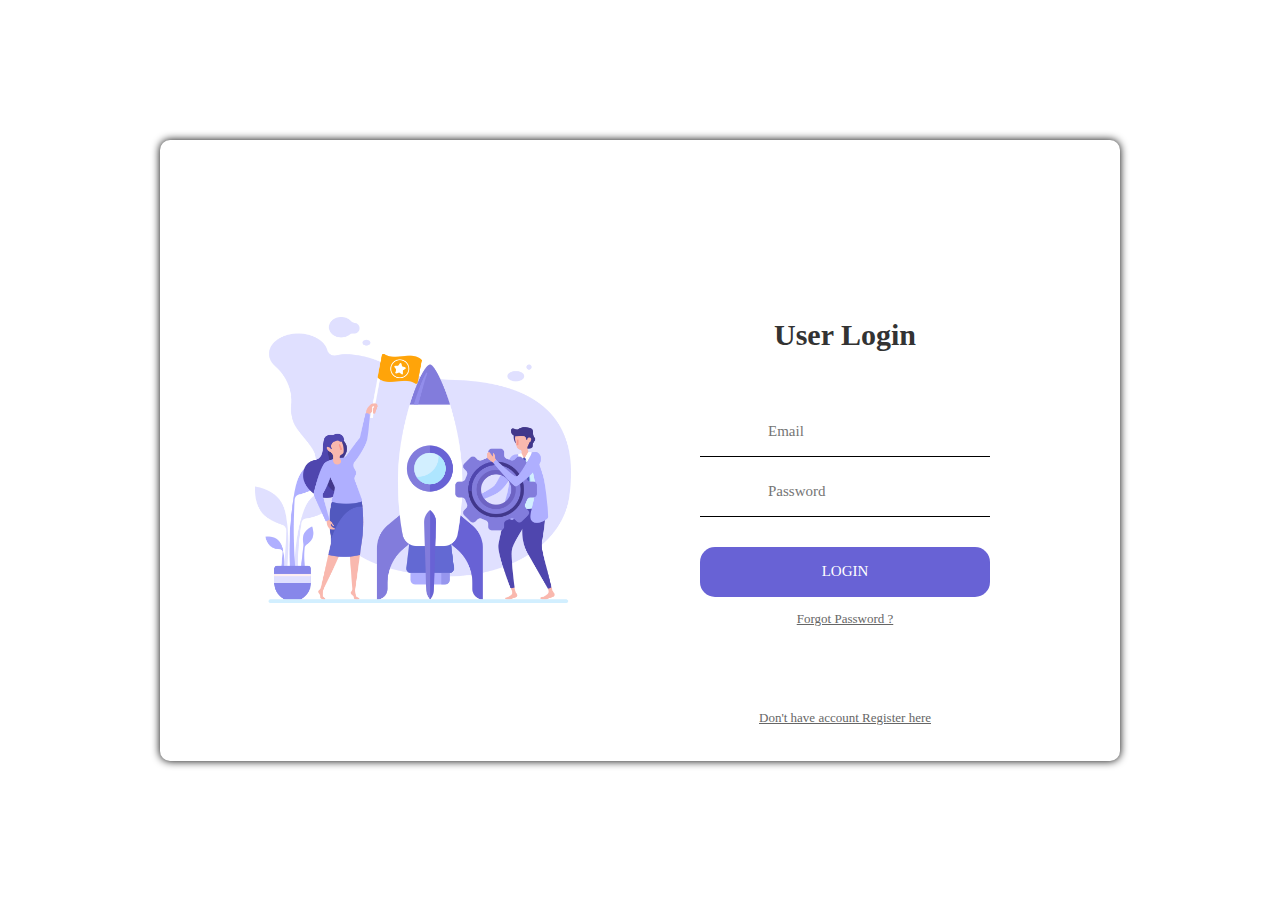
<file: index.html>
<!DOCTYPE html>
<html lang="en">
<head>
    <meta charset="UTF-8">
    <meta http-equiv="X-UA-Compatible" content="IE=edge">
    <meta name="viewport" content="width=device-width, initial-scale=1.0">
    <script src="./assets/Jquery/jquery-3.6.2.min.js"></script>
	<script src="./assets/Jquery/jquery.cookie.min.js"></script>
    <title>Index</title>
</head>
<body>
    <script>
        var userid = $.cookie('userid');
        var auth = $.cookie('userAuthToken');
        if (userid === undefined || userid === "null" || auth === undefined || auth === "null"){
            debugger;
            window.location.href = '../views/login.html?redirect=yes';
        } else{
            window.location.href = './views/bookmark/dashboard.html';
        }
    </script>
</body>
</html>
</file>
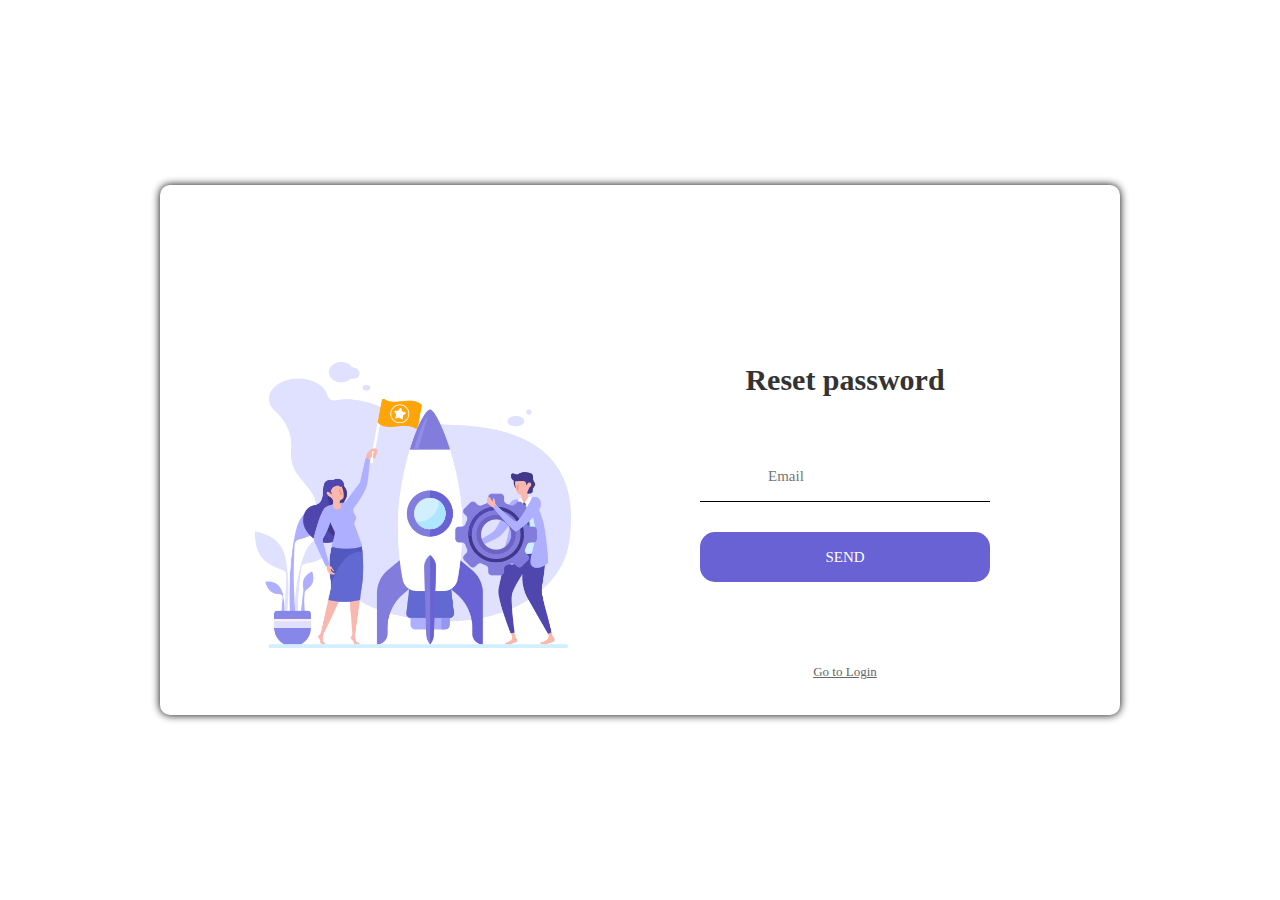
<file: views/forgetpage.html>
<!DOCTYPE html>
<html lang="en">

<head>
	<meta charset="UTF-8">
	<meta http-equiv="X-UA-Compatible" content="IE=edge">
	<meta name="viewport" content="width=device-width, initial-scale=1.0">
	<link rel="stylesheet" href="../assets/css/style.css">
    <script type="module" src="../assets/js/userHandler/forgetHandler.js"></script>
	<script src="../assets/Jquery/jquery-3.6.2.min.js"></script>
	<script src="../assets/Jquery/notify.js"></script>
    <link rel="stylesheet" href="https://cdnjs.cloudflare.com/ajax/libs/font-awesome/6.2.0/css/all.min.css"
		integrity="sha512-xh6O/CkQoPOWDdYTDqeRdPCVd1SpvCA9XXcUnZS2FmJNp1coAFzvtCN9BmamE+4aHK8yyUHUSCcJHgXloTyT2A=="
		crossorigin="anonymous" referrerpolicy="no-referrer" />
	<title>Forget Password</title>
</head>

<body>
	<div class="limiter">
		<div class="container-register">
			<div class="wrap-register">
				<div class="register-pic js-tilt">
					<img src="../assets/img/rocket.png" alt="IMG">
				</div>

				<div class="register-form validate-form">
					<span class="register-form-title">
						Reset password
					</span>
					
					<div class="wrap-input validate-input" data-validate="Valid email is required: ex@abc.xyz">
						<input class="input" type="email" name="email" placeholder="Email" id="email">
						<span class="focus-input"></span>
						<span class="symbol-input">
							<i class="fa fa-envelope" aria-hidden="true"></i>
						</span>
					</div>

					<div class="container-register-form-btn">
						<button class="register-form-btn" id="register">
							<div class="registerText">
								send
							</div> 
							<div class="loader"></div>
						</button>
					</div>
					<div class="text-center p-t-136">
						<a class="txt2" href="./login.html">
							Go to Login
							<i class="fa fa-long-arrow-right m-l-5" aria-hidden="true"></i>
						</a>
					</div>
				</div>
			</div>
		</div>
	</div>
</body>
</html>
</file>
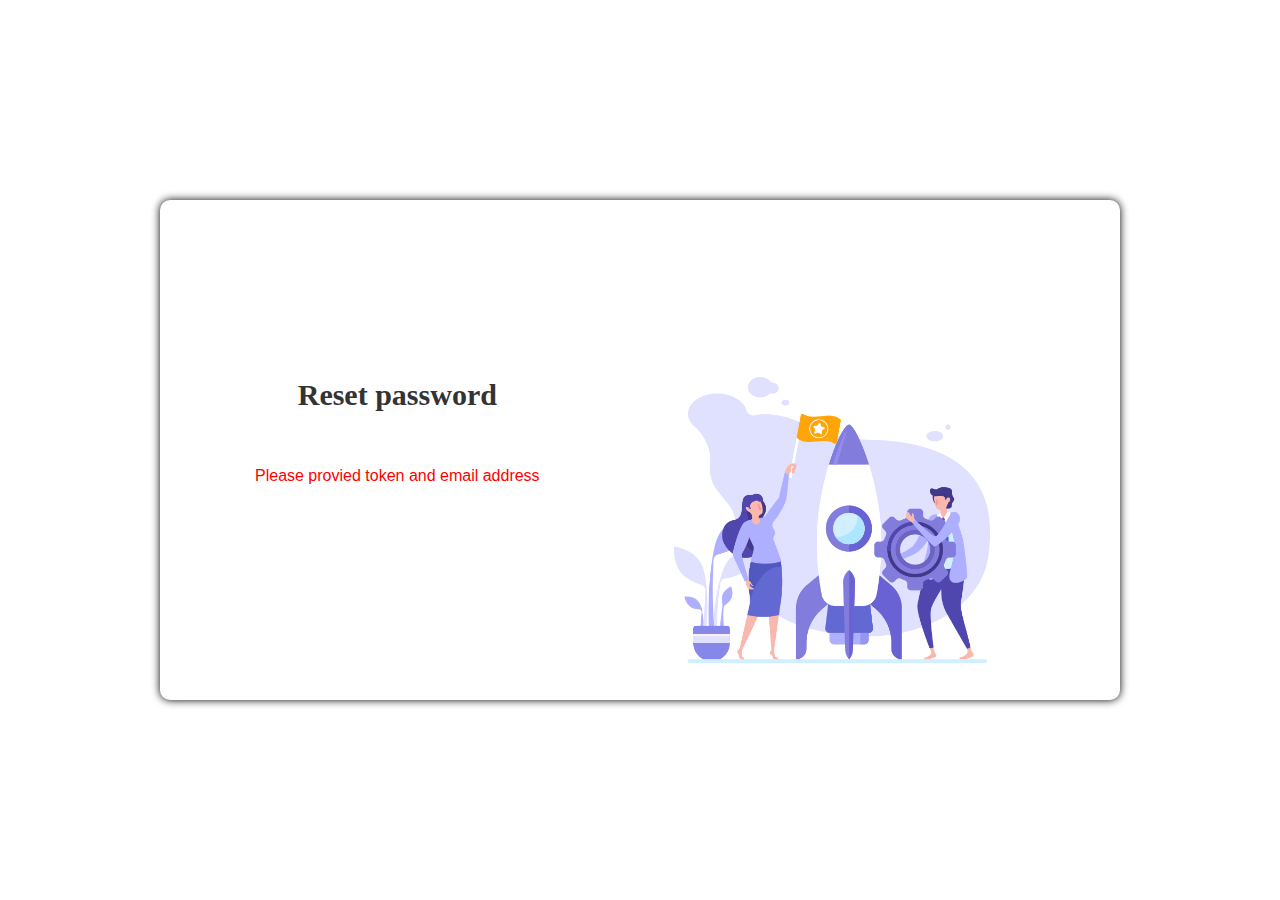
<file: views/forgetpassword.html>
<!DOCTYPE html>
<html lang="en">
    <head>
        <meta charset="UTF-8">
        <meta http-equiv="X-UA-Compatible" content="IE=edge">
        <meta name="viewport" content="width=device-width, initial-scale=1.0">
	<link rel="stylesheet" href="../assets/css/style.css">
	<script src="../assets/Jquery/jquery-3.6.2.min.js"></script>
    <script src="../assets/Jquery/notify.js"></script>
    <script type="module" src="../assets/js/userHandler/forgetPasswordHandler.js"></script>
	<link rel="stylesheet" href="https://cdnjs.cloudflare.com/ajax/libs/font-awesome/6.2.0/css/all.min.css"
		integrity="sha512-xh6O/CkQoPOWDdYTDqeRdPCVd1SpvCA9XXcUnZS2FmJNp1coAFzvtCN9BmamE+4aHK8yyUHUSCcJHgXloTyT2A=="
		crossorigin="anonymous" referrerpolicy="no-referrer" />
	<title>Forget Password</title>
</head>

<body>
    <div id="limiter" class="limiter"></div>
</body>

</html>
</file>
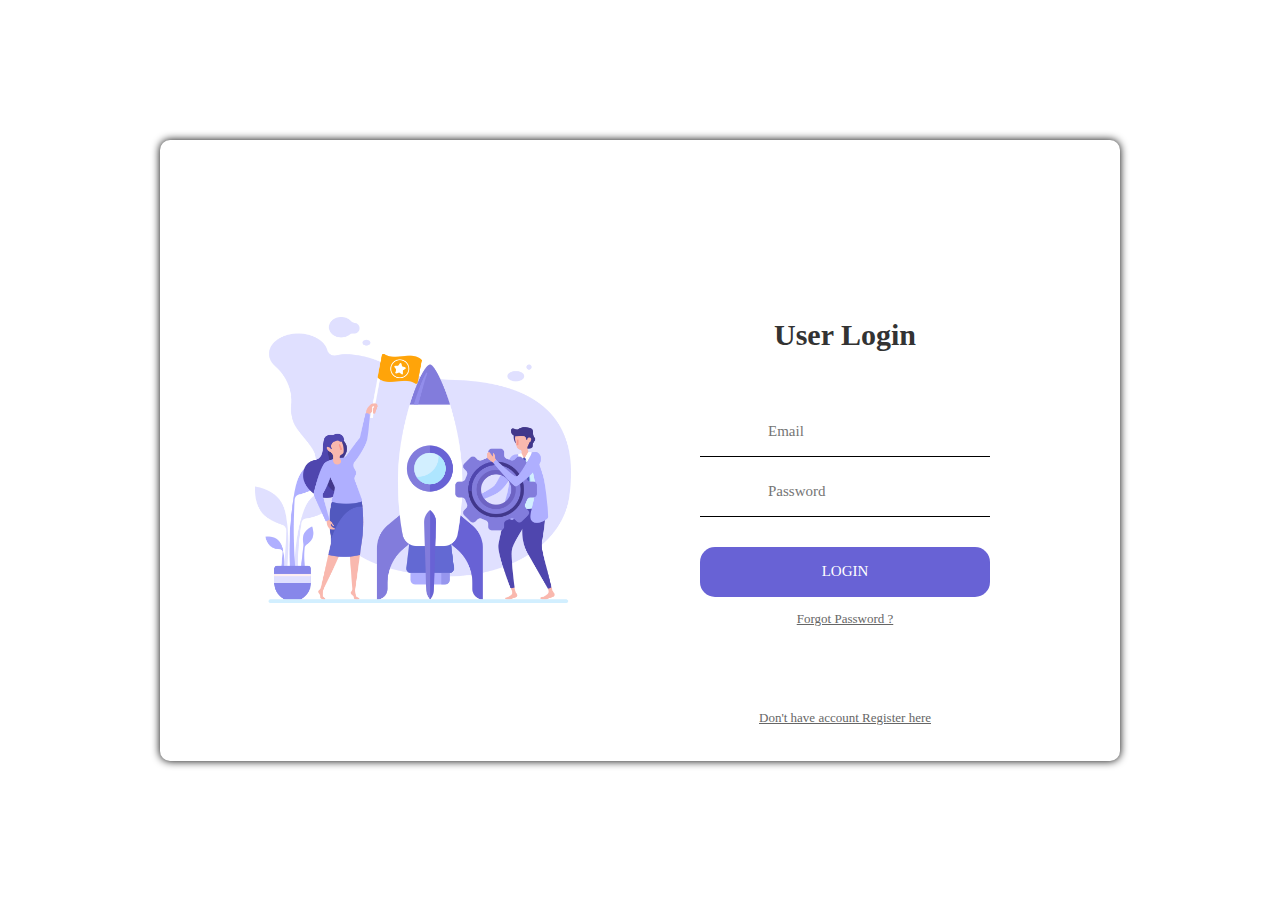
<file: views/login.html>
<!DOCTYPE html>
<html lang="en">
<head>
    <meta charset="UTF-8">
    <meta http-equiv="X-UA-Compatible" content="IE=edge">
    <meta name="viewport" content="width=device-width, initial-scale=1.0">
    <link rel="stylesheet" href="../assets/css/style.css">
    <script src="../assets/Jquery/jquery-3.6.2.min.js"></script>
	<script src="../assets/Jquery/jquery.cookie.min.js"></script>
	<script src="../assets/Jquery/notify.js"></script>
	<link rel="stylesheet" href="https://cdnjs.cloudflare.com/ajax/libs/font-awesome/6.2.0/css/all.min.css" integrity="sha512-xh6O/CkQoPOWDdYTDqeRdPCVd1SpvCA9XXcUnZS2FmJNp1coAFzvtCN9BmamE+4aHK8yyUHUSCcJHgXloTyT2A==" crossorigin="anonymous" referrerpolicy="no-referrer" />
    <script type="module" src="../assets/js/userHandler/loginHandler.js"></script>
    <title>User Login</title>
</head>
<body>
    <div class="limiter">
		<div class="container-register">
			<div class="wrap-register">
				<div class="register-pic js-tilt">
					<img src="../assets/img/rocket.png" alt="IMG">
				</div>
				
				<div class="register-form validate-form">
					<span class="register-form-title">
						User Login
					</span>
					<div id="loginform">
						<div class="wrap-input validate-input" data-validate="Valid email is required: example@abc.xyz">
							<input class="input" type="email" name="email" placeholder="Email" id="email">
							<span class="focus-input"></span>
							<span class="symbol-input">
								<i class="fa fa-envelope" aria-hidden="true"></i>
							</span>
						</div>
						
						<div class="wrap-input validate-input" data-validate="Password is required">
							<input class="input" type="password" name="password" placeholder="Password" id="password" >
							<span class="focus-input"></span>
							<span class="symbol-input">
								<i class="fa fa-key" aria-hidden="true"></i>
							</span>
						</div>
						
						<div class="container-register-form-btn">
							<button type="submit" class="register-form-btn" id="loginbtn">
								<div class="registerText">
									Login
								</div> 
								<div class="loader"></div>
							</button>
						</div>
						
						<div class="text-center p-t-12">
							<a class="txt2" href="./forgetpage.html">
								Forgot Password ?
							</a>
						</div>
						
						<div class="text-center p-t-136">
							<a class="txt2" href="./register.html">
								Don't have account Register here
								<i class="fa fa-long-arrow-right m-l-5" aria-hidden="true"></i>
							</a>
						</div>
					</div>
				</div>
			</div>
		</div>
	</div>
</body>
</html>
</file>
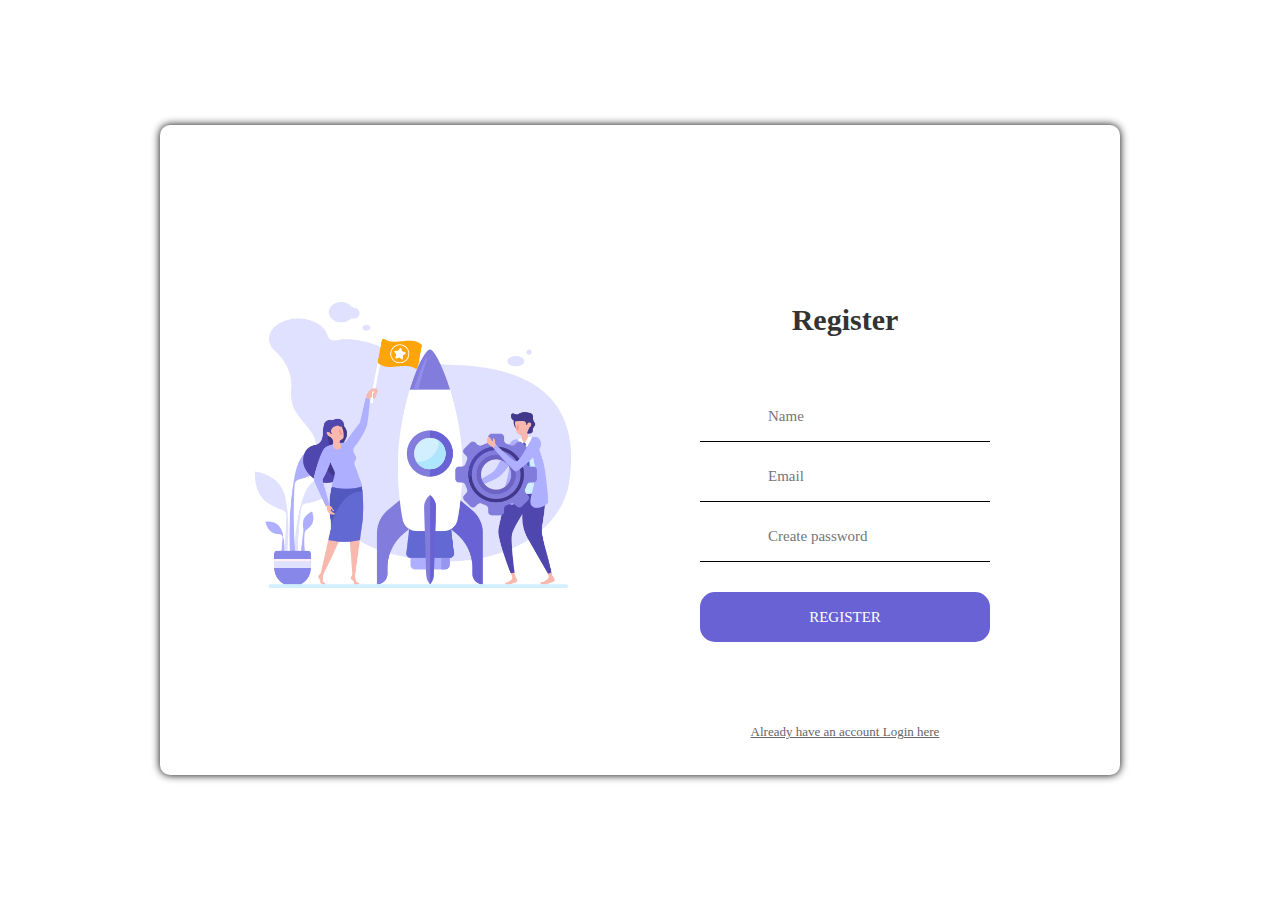
<file: views/register.html>
<!DOCTYPE html>
<html lang="en">

<head>
	<meta charset="UTF-8">
	<meta http-equiv="X-UA-Compatible" content="IE=edge">
	<meta name="viewport" content="width=device-width, initial-scale=1.0">
	<link rel="stylesheet" href="../assets/css/style.css">
	<script src="../assets/Jquery/jquery-3.6.2.min.js"></script>
	<script src="../assets/Jquery/notify.js"></script>
    <script type="module" src="../assets/js/userHandler/registerHandler.js"></script>
	<link rel="stylesheet" href="https://cdnjs.cloudflare.com/ajax/libs/font-awesome/6.2.0/css/all.min.css"
		integrity="sha512-xh6O/CkQoPOWDdYTDqeRdPCVd1SpvCA9XXcUnZS2FmJNp1coAFzvtCN9BmamE+4aHK8yyUHUSCcJHgXloTyT2A=="
		crossorigin="anonymous" referrerpolicy="no-referrer" />
	<title>User Register</title>
</head>

<body>
	<div class="limiter">
		<div class="container-register">
			<div class="wrap-register">
				<div class="register-pic js-tilt">
					<img src="../assets/img/rocket.png" alt="IMG">
				</div>
				<div class="register-form validate-form">
					<span class="register-form-title">
						Register
					</span>
					<div class="wrap-input validate-input">
						<input class="input" type="text" name="name" placeholder="Name" id="username">
						<span class="focus-input"></span>
						<span class="symbol-input">
							<i class="fa fa-user" aria-hidden="true"></i>
						</span>
					</div>

					<div class="wrap-input validate-input" data-validate="Valid email is required: ex@abc.xyz">
						<input class="input" type="email" name="email" placeholder="Email" id="email">
						<span class="focus-input"></span>
						<span class="symbol-input">
							<i class="fa fa-envelope" aria-hidden="true"></i>
						</span>
					</div>

					<div class="wrap-input validate-input" data-validate="Password is required">
						<input class="input" type="password" name="pass" placeholder="Create password" id="password">
						<span class="focus-input"></span>
						<span class="symbol-input">
							<i class="fa fa-key" aria-hidden="true"></i>
						</span>
					</div>

					<div class="container-register-form-btn">
						<button class="register-form-btn" id="register">
							<div class="registerText">
								Register
							</div> 
							<div class="loader"></div>
						</button>
					</div>

					<div class="text-center p-t-136">
						<a class="txt2" href="./login.html">
							Already have an account Login here
							<i class="fa fa-long-arrow-right m-l-5" aria-hidden="true"></i>
						</a>
					</div>
				</div>
			</div>
		</div>
	</div>
</body>

</html>
</file>
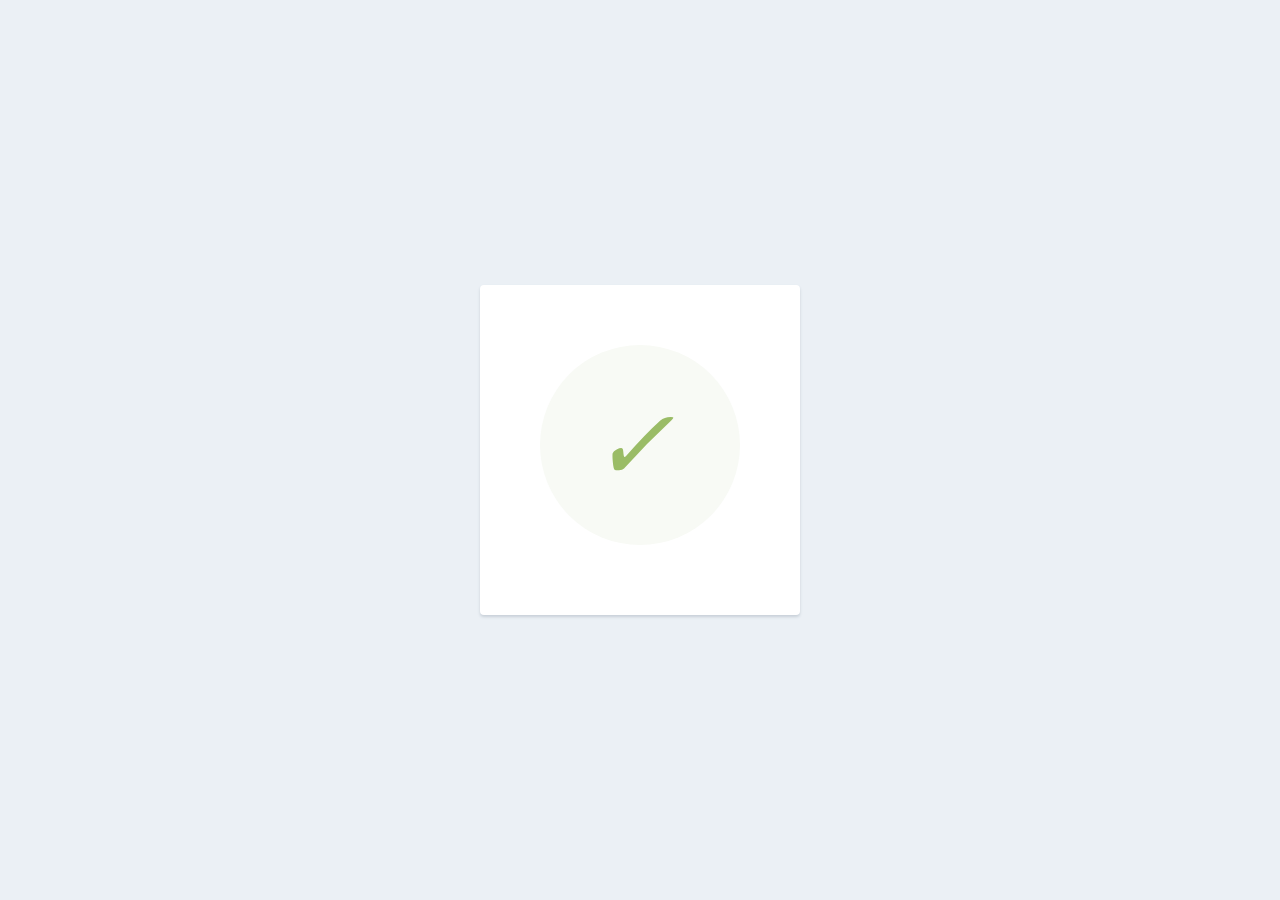
<file: views/successPage.html>
<html>
  <head>
    <meta charset="UTF-8">
	<meta http-equiv="X-UA-Compatible" content="IE=edge">
	<meta name="viewport" content="width=device-width, initial-scale=1.0">
	<link rel="stylesheet" href="../assets/css/style.css">
	<script src="../assets/Jquery/jquery-3.6.2.min.js"></script>
    <link rel="stylesheet" href="https://cdnjs.cloudflare.com/ajax/libs/font-awesome/6.2.0/css/all.min.css"
		integrity="sha512-xh6O/CkQoPOWDdYTDqeRdPCVd1SpvCA9XXcUnZS2FmJNp1coAFzvtCN9BmamE+4aHK8yyUHUSCcJHgXloTyT2A=="
		crossorigin="anonymous" referrerpolicy="no-referrer" />
	<title>Status Page</title>
    <link href="https://fonts.googleapis.com/css?family=Nunito+Sans:400,400i,700,900&display=swap" rel="stylesheet">
  </head>
    <style>
      body {
        text-align: center;
        padding: 40px 0;
        background: #EBF0F5;
      }
        h1 {
          font-family: "Nunito Sans", "Helvetica Neue", sans-serif;
          font-weight: 900;
          font-size: 40px;
          margin-bottom: 10px;
        }
        p {
          font-family: "Nunito Sans", "Helvetica Neue", sans-serif;
          font-size:20px;
          margin: 0;
        }
      .checkmark {
        color: #9ABC66;
        font-size: 100px;
        line-height: 200px;
        margin-left:-15px;
      }
      .xmark {
        color: #fd0000;
        font-size: 100px;
        line-height: 200px;
        margin-left:-15px;
      }
      .card {
        position: absolute;
        top:50%;
        left:50%;
        transform: translate(-50%,-50%);
        background: white;
        padding: 60px;
        border-radius: 4px;
        box-shadow: 0 2px 3px #C8D0D8;
        display: inline-block;
        margin: 0 auto;
      }
      a{
        text-decoration: none;

      }
    </style>
    <body>
      <div class="card">
      <div style="border-radius:200px; height:200px; width:200px; background: #F8FAF5; margin:0 auto;">
        <i class="checkmark">✓</i>
        <i class="xmark" style="display:none ;">X</i>
      </div>
        <h1 id="msg"></h1> 
        <p id="content"></p>
      </div>
    <script>
        window.onload = validateToken();

        function validateToken(){
            var searchParam = new URLSearchParams(window.location.search);
            var queryPrameters = {};
            for (const [key,value] of searchParam) {
                queryPrameters[key] = value;
            }
            debugger;
            if(queryPrameters.page === 'register'){
                if(queryPrameters.status === 'true'){
                    $('#msg').css('color','#88B04B');
                    $('#content').css('color','green');
                    $('#content').html('<b>User registration success</b><br> verification email send to your email address Please verify<br>go to <a href="./login.html">login--></a>');
                } else{
                    $('.checkmark').css('display','none');
                    $('.xmark').css('display','block');
                    $('.msg').css('color','#fd0000');
                    $('#msg').html('Failed');
                    $('#content').html('User registration failed,<b>'+queryPrameters.msg+'</b>');
                }
            }
        }
    </script>
    </body>
</html>
</file>
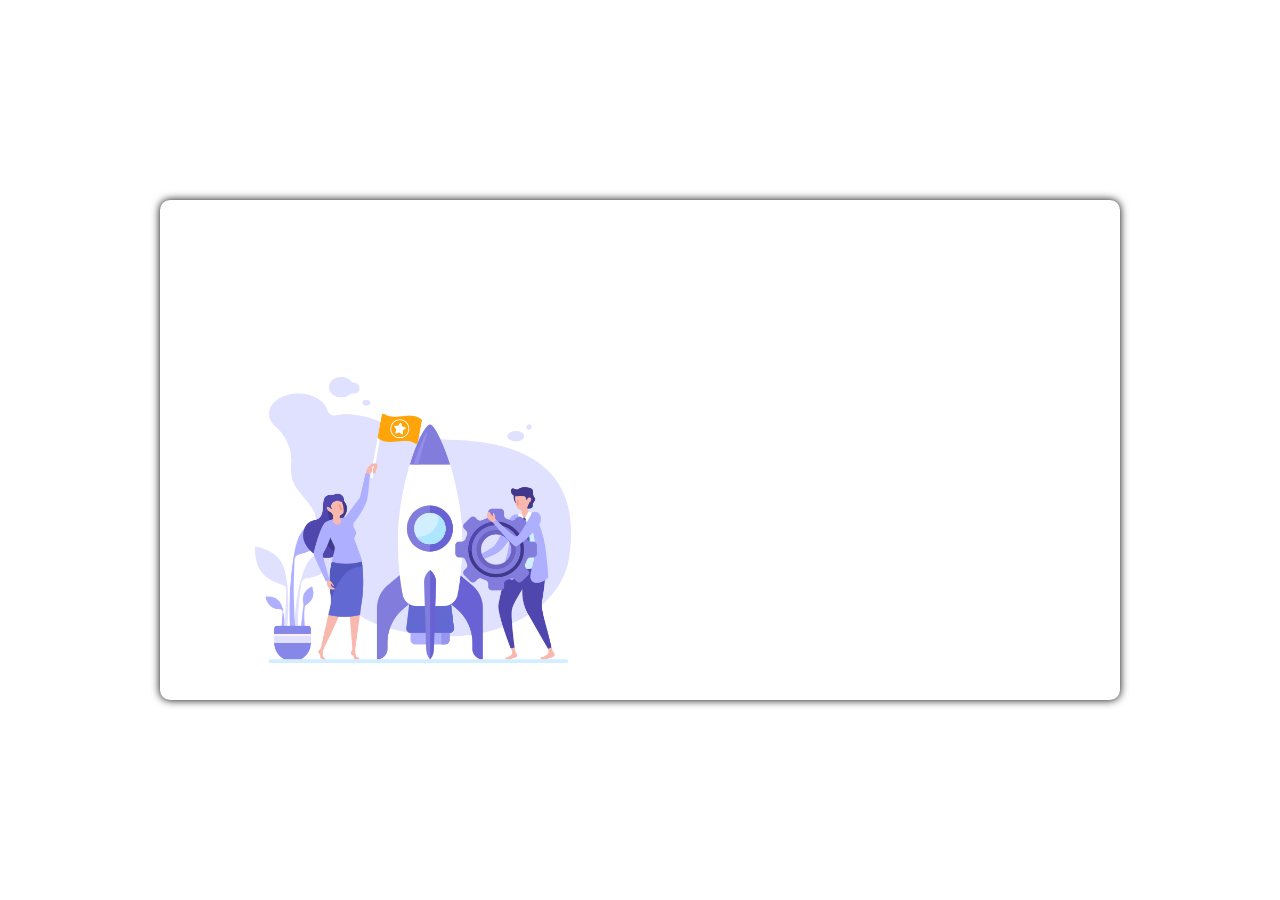
<file: views/verifyuser.html>
<!DOCTYPE html>
<html lang="en">

<head>
	<meta charset="UTF-8">
	<meta http-equiv="X-UA-Compatible" content="IE=edge">
	<meta name="viewport" content="width=device-width, initial-scale=1.0">
	<link rel="stylesheet" href="../assets/css/style.css">
	<script src="../assets/Jquery/jquery-3.6.2.min.js"></script>
	<script src="../assets/Jquery/notify.js"></script>
    <script type="module" src="../assets/js/userHandler/userverificationHandler.js"></script>
    <link rel="stylesheet" href="https://cdnjs.cloudflare.com/ajax/libs/font-awesome/6.2.0/css/all.min.css"
		integrity="sha512-xh6O/CkQoPOWDdYTDqeRdPCVd1SpvCA9XXcUnZS2FmJNp1coAFzvtCN9BmamE+4aHK8yyUHUSCcJHgXloTyT2A=="
		crossorigin="anonymous" referrerpolicy="no-referrer" />
	<title>Forget Password</title>
</head>

<body>
	<div class="limiter">
		<div class="container-register">
			<div class="wrap-register">
				<div class="register-pic js-tilt">
					<img id="img" src="../assets/img/rocket.png" alt="IMG">
				</div>

				<div class="register-form validate-form">
					<span class="register-form-title">
                        <div class="msg"></div>
					</span>
				</div>
			</div>
		</div>
	</div>
</body>
</html>
</file>
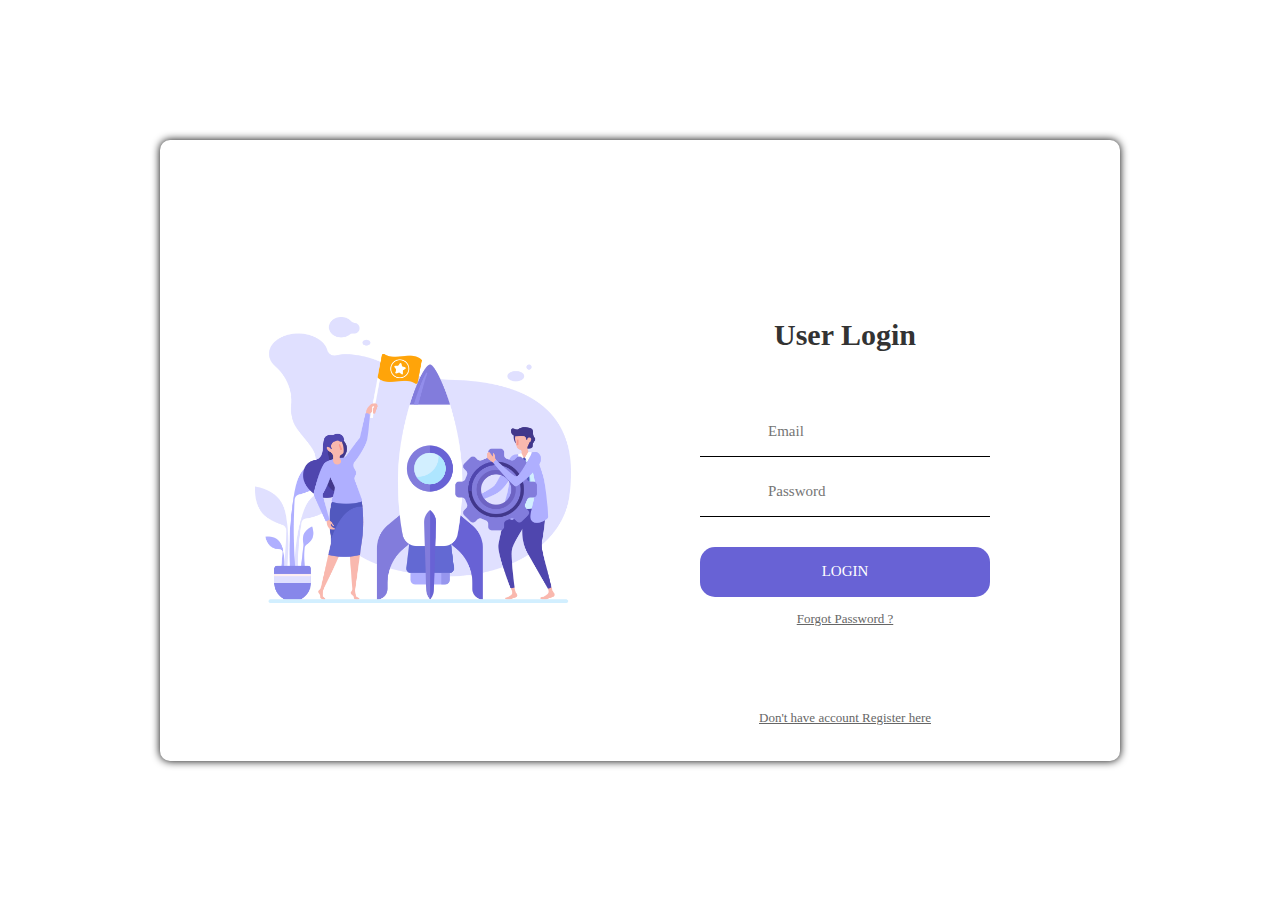
<file: views/bookmark/dashboard.html>
<!DOCTYPE html>
<html class="light" lang="en">

<head>
    <meta charset="UTF-8">
    <meta http-equiv="X-UA-Compatible" content="IE=edge">
    <meta name="viewport" content="width=device-width, initial-scale=1.0">
    <script src="../../assets/Jquery/jquery-3.6.2.min.js"></script>
    <script src="../../assets/Jquery/jquery.cookie.min.js"></script>
    <link rel="stylesheet" href="../../assets/css/dashboard.css">
    <title>Dashboard</title>
</head>

<body>
    <div class="app-container">
        <div class="sidebar">
            <div class="sidebar-header">
                <div class="app-icon">
                    <svg viewBox="0 0 512 512" xmlns="http://www.w3.org/2000/svg">
                        <path fill="currentColor"
                            d="M507.606 371.054a187.217 187.217 0 00-23.051-19.606c-17.316 19.999-37.648 36.808-60.572 50.041-35.508 20.505-75.893 31.452-116.875 31.711 21.762 8.776 45.224 13.38 69.396 13.38 49.524 0 96.084-19.286 131.103-54.305a15 15 0 004.394-10.606 15.028 15.028 0 00-4.395-10.615zM27.445 351.448a187.392 187.392 0 00-23.051 19.606C1.581 373.868 0 377.691 0 381.669s1.581 7.793 4.394 10.606c35.019 35.019 81.579 54.305 131.103 54.305 24.172 0 47.634-4.604 69.396-13.38-40.985-.259-81.367-11.206-116.879-31.713-22.922-13.231-43.254-30.04-60.569-50.039zM103.015 375.508c24.937 14.4 53.928 24.056 84.837 26.854-53.409-29.561-82.274-70.602-95.861-94.135-14.942-25.878-25.041-53.917-30.063-83.421-14.921.64-29.775 2.868-44.227 6.709-6.6 1.576-11.507 7.517-11.507 14.599 0 1.312.172 2.618.512 3.885 15.32 57.142 52.726 100.35 96.309 125.509zM324.148 402.362c30.908-2.799 59.9-12.454 84.837-26.854 43.583-25.159 80.989-68.367 96.31-125.508.34-1.267.512-2.573.512-3.885 0-7.082-4.907-13.023-11.507-14.599-14.452-3.841-29.306-6.07-44.227-6.709-5.022 29.504-15.121 57.543-30.063 83.421-13.588 23.533-42.419 64.554-95.862 94.134zM187.301 366.948c-15.157-24.483-38.696-71.48-38.696-135.903 0-32.646 6.043-64.401 17.945-94.529-16.394-9.351-33.972-16.623-52.273-21.525-8.004-2.142-16.225 2.604-18.37 10.605-16.372 61.078-4.825 121.063 22.064 167.631 16.325 28.275 39.769 54.111 69.33 73.721zM324.684 366.957c29.568-19.611 53.017-45.451 69.344-73.73 26.889-46.569 38.436-106.553 22.064-167.631-2.145-8.001-10.366-12.748-18.37-10.605-18.304 4.902-35.883 12.176-52.279 21.529 11.9 30.126 17.943 61.88 17.943 94.525.001 64.478-23.58 111.488-38.702 135.912zM266.606 69.813c-2.813-2.813-6.637-4.394-10.615-4.394a15 15 0 00-10.606 4.394c-39.289 39.289-66.78 96.005-66.78 161.231 0 65.256 27.522 121.974 66.78 161.231 2.813 2.813 6.637 4.394 10.615 4.394s7.793-1.581 10.606-4.394c39.248-39.247 66.78-95.96 66.78-161.231.001-65.256-27.511-121.964-66.78-161.231z" />
                    </svg>
                </div>
            </div>
            <ul class="sidebar-list">
                <li class="sidebar-list-item">
                    <a href="#">
                        <svg xmlns="http://www.w3.org/2000/svg" width="18" height="18" viewBox="0 0 24 24" fill="none"
                            stroke="currentColor" stroke-width="2" stroke-linecap="round" stroke-linejoin="round"
                            class="feather feather-home">
                            <path d="M3 9l9-7 9 7v11a2 2 0 0 1-2 2H5a2 2 0 0 1-2-2z" />
                            <polyline points="9 22 9 12 15 12 15 22" />
                        </svg>
                        <span>Home</span>
                    </a>
                </li>
                <li class="sidebar-list-item active">
                    <a href="#">
                        <svg xmlns="http://www.w3.org/2000/svg" width="18" height="18" viewBox="0 0 24 24" fill="none"
                            stroke="currentColor" stroke-width="2" stroke-linecap="round" stroke-linejoin="round"
                            class="feather feather-shopping-bag">
                            <path d="M6 2L3 6v14a2 2 0 0 0 2 2h14a2 2 0 0 0 2-2V6l-3-4z" />
                            <line x1="3" y1="6" x2="21" y2="6" />
                            <path d="M16 10a4 4 0 0 1-8 0" />
                        </svg>
                        <span>Products</span>
                    </a>
                </li>
                <li class="sidebar-list-item">
                    <a href="#">
                        <svg xmlns="http://www.w3.org/2000/svg" width="18" height="18" viewBox="0 0 24 24" fill="none"
                            stroke="currentColor" stroke-width="2" stroke-linecap="round" stroke-linejoin="round"
                            class="feather feather-pie-chart">
                            <path d="M21.21 15.89A10 10 0 1 1 8 2.83" />
                            <path d="M22 12A10 10 0 0 0 12 2v10z" />
                        </svg>
                        <span>Statistics</span>
                    </a>
                </li>
                <li class="sidebar-list-item">
                    <a href="#">
                        <svg xmlns="http://www.w3.org/2000/svg" width="18" height="18" viewBox="0 0 24 24" fill="none"
                            stroke="currentColor" stroke-width="2" stroke-linecap="round" stroke-linejoin="round"
                            class="feather feather-inbox">
                            <polyline points="22 12 16 12 14 15 10 15 8 12 2 12" />
                            <path
                                d="M5.45 5.11L2 12v6a2 2 0 0 0 2 2h16a2 2 0 0 0 2-2v-6l-3.45-6.89A2 2 0 0 0 16.76 4H7.24a2 2 0 0 0-1.79 1.11z" />
                        </svg>
                        <span>Inbox</span>
                    </a>
                </li>
                <li class="sidebar-list-item">
                    <a href="#">
                        <svg xmlns="http://www.w3.org/2000/svg" width="18" height="18" viewBox="0 0 24 24" fill="none"
                            stroke="currentColor" stroke-width="2" stroke-linecap="round" stroke-linejoin="round"
                            class="feather feather-bell">
                            <path d="M18 8A6 6 0 0 0 6 8c0 7-3 9-3 9h18s-3-2-3-9" />
                            <path d="M13.73 21a2 2 0 0 1-3.46 0" />
                        </svg>
                        <span>Notifications</span>
                    </a>
                </li>
            </ul>
            <div class="account-info">
                <div class="account-info-picture">
                    <img src="#" alt="Account">
                </div>
                <div class="account-info-name">Monica G.</div>
                <button class="account-info-more">
                    <svg xmlns="http://www.w3.org/2000/svg" width="24" height="24" viewBox="0 0 24 24" fill="none"
                        stroke="currentColor" stroke-width="2" stroke-linecap="round" stroke-linejoin="round"
                        class="feather feather-more-horizontal">
                        <circle cx="12" cy="12" r="1" />
                        <circle cx="19" cy="12" r="1" />
                        <circle cx="5" cy="12" r="1" />
                    </svg>
                </button>
            </div>
        </div>
        <div class="app-content">
            <div class="app-content-header">
                <h1 class="app-content-headerText">BookMarker</h1>
                <button class="mode-switch" title="Switch Theme">
                    <svg class="moon" fill="none" stroke="currentColor" stroke-linecap="round" stroke-linejoin="round"
                        stroke-width="2" width="24" height="24" viewBox="0 0 24 24">
                        <defs></defs>
                        <path d="M21 12.79A9 9 0 1111.21 3 7 7 0 0021 12.79z"></path>
                    </svg>
                </button>
                <button class="app-content-headerButton" id="add">Add</button>
                <div class="add-popup">
                </div>
            </div>
            <div class="app-content-actions">
                <input class="search-bar" placeholder="Search..." type="text">
                <div class="app-content-actions-wrapper">
                    <div class="filter-button-wrapper">
                        <button class="action-button filter jsFilter"><span>Filter</span><svg
                                xmlns="http://www.w3.org/2000/svg" width="16" height="16" viewBox="0 0 24 24"
                                fill="none" stroke="currentColor" stroke-width="2" stroke-linecap="round"
                                stroke-linejoin="round" class="feather feather-filter">
                                <polygon points="22 3 2 3 10 12.46 10 19 14 21 14 12.46 22 3" />
                            </svg></button>
                        <div class="filter-menu">
                        </div>
                    </div>
                    <button class="action-button list active" title="List View">
                        <svg xmlns="http://www.w3.org/2000/svg" width="16" height="16" viewBox="0 0 24 24" fill="none"
                            stroke="currentColor" stroke-width="2" stroke-linecap="round" stroke-linejoin="round"
                            class="feather feather-list">
                            <line x1="8" y1="6" x2="21" y2="6" />
                            <line x1="8" y1="12" x2="21" y2="12" />
                            <line x1="8" y1="18" x2="21" y2="18" />
                            <line x1="3" y1="6" x2="3.01" y2="6" />
                            <line x1="3" y1="12" x2="3.01" y2="12" />
                            <line x1="3" y1="18" x2="3.01" y2="18" />
                        </svg>
                    </button>
                    <button class="action-button grid" title="Grid View">
                        <svg xmlns="http://www.w3.org/2000/svg" width="16" height="16" viewBox="0 0 24 24" fill="none"
                            stroke="currentColor" stroke-width="2" stroke-linecap="round" stroke-linejoin="round"
                            class="feather feather-grid">
                            <rect x="3" y="3" width="7" height="7" />
                            <rect x="14" y="3" width="7" height="7" />
                            <rect x="14" y="14" width="7" height="7" />
                            <rect x="3" y="14" width="7" height="7" />
                        </svg>
                    </button>
                </div>
            </div>
            <div class="products-area-wrapper tableView">
                <div class="products-header">
                    <div class="product-cell image">Logo</div>
                    <div class="product-cell category">Category</div>
                    <div class="product-cell status-cell">Label</div>
                    <div class="product-cell sales">URL</div>
                    <div class="product-cell stock">Navigate</div>
                </div>
            </div>
        </div>
    </div>
    <!-- add bookmark popup -->
    <div class="wrapper">
        <div class="popup-box">
            <h2>Add Bookmark</h2>
            <a class="close-button popup-close" href="javascript:void(0);">x</a>
            <div class="form-group">

                <input id="chkbox" class="chkbox" type="checkbox" ><span class="txt" > Create category?</span>

                <div class="wrap-input" id="catWrapper" style="display: none;">
                    <input class="input" type="text" name="createcat" placeholder="create category" id="createcat">
                    <div class="btn" style="padding: 10px 0 0 0;">
                        <button class="app-content-headerButton" id="create">Create</button>
                    </div>
                </div>


                <div class="wrap-input">
                    <div class="drop-down">
                    </div>
                </div>
                <div class="wrap-input">
                    <input class="input" type="text" name="label" placeholder="label" id="label">
                </div>
                <div class="wrap-input">
                    <input class="input" type="url" name="url" placeholder="https://example.com" id="url">
                </div>  
                <button class="app-content-headerButton" id="addBookmark">Add</button>
            </div>
        </div>
    </div>

    <script type="module" src="../../assets/js/dashboardHandler/addbookmarklistHandler.js"></script>
    <script type="module" src="../../assets/js/dashboardHandler/listHandler.js"></script>
    <script type="module" src="../../assets/js/dashboardHandler/addbookmarkHandler.js"></script>
</body>

</html>
</file>
<file: assets/css/style.css>
@import url('https://fonts.googleapis.com/css?family=Montserrat:700');
@import url('https://fonts.googleapis.com/css?family=Poppins:400,500,700');

* {
	margin: 0px; 
	padding: 0px; 
	box-sizing: border-box;
}

body, html {
	height: 100%;
	font-family: Poppins-Regular, sans-serif;
}

a {
	font-family: Poppins-Regular;
	font-size: 14px;
	line-height: 1.7;
	color: #666666;
	margin: 0px;
	transition: all 0.4s;
	-webkit-transition: all 0.4s;
  -o-transition: all 0.4s;
  -moz-transition: all 0.4s;
}

a:focus {
	outline: none !important;
}

a:hover {
	text-decoration: none;
  color: #6862d5;
}

h1,h2,h3,h4,h5,h6 {
	margin: 0px;
}

p {
	font-family: Poppins-Regular;
	font-size: 14px;
	line-height: 1.7;
	color: #666666;
	margin: 0px;
}

ul, li {
	margin: 0px;
	list-style-type: none;
}

input {
	outline: none;
	border: none;
    border-bottom: 1px solid black;
}

textarea {
  outline: none;
  border: none;
}

textarea:focus, input:focus {
  border-color: transparent !important;
}

button {
	outline: none !important;
	border: none;
	background: transparent;
}

button:hover {
	cursor: pointer;
}

iframe {
	border: none !important;
}

.txt1 {
  font-family: Poppins-Regular;
  font-size: 13px;
  line-height: 1.5;
  color: #999999;
}

.txt2 {
  font-family: Poppins-Regular;
  font-size: 13px;
  line-height: 1.5;
  color: #666666;
}


.limiter {
  width: 100%;
  margin: 0 auto;
}

.container-register {
  width: 100%;
  min-height: 100vh;
  display: -webkit-box;
  display: -webkit-flex;
  display: -moz-box;
  display: -ms-flexbox;
  display: flex;
  flex-wrap: wrap;
  justify-content: center;
  align-items: center;
  padding: 15px;
}

.wrap-register {
  width: 960px;
  background: rgb(255, 255, 255);
  border-radius: 10px;
  overflow: hidden;

  display: -webkit-box;
  display: -webkit-flex;
  display: -moz-box;
  display: -ms-flexbox;
  display: flex;
  flex-wrap: wrap;
  justify-content: space-between;
  padding: 177px 130px 33px 95px;

  box-shadow: 0px 0px 9px #000;
}

.register-pic {
  width: 316px;
}

.register-pic img {
  max-width: 100%;
}

.register-form {
  width: 290px;
}

.register-form-title {
  font-family: Poppins-Bold;
  font-size: 30px;
  font-weight: 900;
  color: #333333;
  line-height: 1.2;
  text-align: center;
  width: 100%;
  display: block;
  padding-bottom: 54px;
}

.wrap-input {
  position: relative;
  width: 100%;
  z-index: 1;
  margin-bottom: 10px;
}

.input {
  font-family: Poppins-Medium;
  font-size: 15px;
  line-height: 1.5;
  color: #666666;

  display: block;
  width: 100%;
  background: #ffffff;
  height: 50px;
  padding: 0 30px 0 68px;
}

.focus-input {
  display: block;
  position: absolute;
  bottom: 0;
  left: 0;
  z-index: -1;
  width: 100%;
  height: 100%;
  box-shadow: 0px 0px 0px 0px;
  color: rgba(#0d00ff);
}


.symbol-input {
  font-size: 15px;
  display: -webkit-box;
  display: -webkit-flex;
  display: -moz-box;
  display: -ms-flexbox;
  display: flex;
  align-items: center;
  position: absolute;
  bottom: 0;
  left: 0;
  width: 100%;
  height: 100%;
  padding-left: 35px;
  pointer-events: none;
  color: #666666;

  -webkit-transition: all 0.4s;
  -o-transition: all 0.4s;
  -moz-transition: all 0.4s;
  transition: all 0.4s;
}

.input:focus + .focus-input + .symbol-input {
  color: #1eff00;;
  padding-left: 28px;
  border-bottom: 1px solid rgb(0, 255, 0);
}

.container-register-form-btn {
  width: 100%;
  display: -webkit-box;
  display: -webkit-flex;
  display: -moz-box;
  display: -ms-flexbox;
  display: flex;
  flex-wrap: wrap;
  justify-content: center;
  padding-top: 20px;
}

.register-form-btn {
  font-family: Montserrat-Bold;
  font-size: 15px;
  font-weight: 500;
  line-height: 1.5;
  color: #fff;
  text-transform: uppercase;

  width: 100%;
  height: 50px;
  border-radius: 15px;
  background: #6862d5;
  display: -webkit-box;
  display: -webkit-flex;
  display: -moz-box;
  display: -ms-flexbox;
  display: flex;
  justify-content: center;
  align-items: center;
  padding: 0 25px;

  -webkit-transition: all 0.4s;
  -o-transition: all 0.4s;
  -moz-transition: all 0.4s;
  transition: all 0.4s;
}

.register-form-btn:hover {
  background: #2ed804;
}

/* Responsive design */

@media (max-width: 992px) {
  .wrap-register {
    padding: 177px 90px 33px 85px;
  }

  .register-pic {
    width: 35%;
  }

  .register-form {
    width: 50%;
  }
}

@media (max-width: 768px) {
  .wrap-register {
    padding: 100px 80px 33px 80px;
  }

  .register-pic {
    margin: auto;
  }

  .register-form {
    width: 100%;
  }
}

@media (max-width: 576px) {
  .wrap-register {
    padding: 100px 15px 33px 15px;
  }
}
.p-t-136 {
    padding-top: 80px;
}
.p-t-12 {padding-top: 12px;}
.text-center {text-align: center;}
.text-left {text-align: left;}
.text-right {text-align: right;}
.text-middle {vertical-align: middle;}
</file>
<file: assets/css/dashboard.css>
@import url('https://fonts.googleapis.com/css2?family=Poppins:wght@300;400;500&display=swap');
 * {
	 box-sizing: border-box;
}
 :root {
	 --app-bg: #101827;
	 --sidebar: rgba(21, 30, 47, 1);
	 --sidebar-main-color: #fff;
	 --table-border: #1a2131;
	 --table-header: #1a2131;
	 --app-content-main-color: #fff;
	 --sidebar-link: #fff;
	 --sidebar-active-link: #1d283c;
	 --sidebar-hover-link: #1a2539;
	 --action-color: #6862d5;
	 --action-color-hover: #2ed804;
	 --app-content-secondary-color: #1d283c;
	 --filter-reset: #2c394f;
	 --filter-shadow: rgba(16, 24, 39, 0.8) 0px 6px 12px -2px, rgba(0, 0, 0, 0.3) 0px 3px 7px -3px;
}
 .light:root {
	 --app-bg: #fff;
	 --sidebar: #f3f6fd;
	 --app-content-secondary-color: #f3f6fd;
	 --app-content-main-color: #1f1c2e;
	 --sidebar-link: #1f1c2e;
	 --sidebar-hover-link: rgba(195, 207, 244, 0.5);
	 --sidebar-active-link: rgba(195, 207, 244, 1);
	 --sidebar-main-color: #1f1c2e;
	 --filter-shadow: rgba(99, 99, 99, 0.2) 0px 2px 8px 0px;
}
 body, html {
	 margin: 0;
	 padding: 0;
	 height: 100%;
	 width: 100%;
}
 body {
	 overflow: hidden;
	 font-family: 'Poppins', sans-serif;
	 background-color: var(--app-bg);
	 -webkit-font-smoothing: antialiased;
	 -moz-osx-font-smoothing: grayscale;
}
 .app-container {
	 border-radius: 4px;
	 width: 100%;
	 height: 100%;
	 max-height: 100%;
	 max-width: 1280px;
	 display: flex;
	 overflow: hidden;
	 box-shadow: rgba(99, 99, 99, 0.2) 0px 2px 8px 0px;
	 max-width: 2000px;
	 margin: 0 auto;
}
 .sidebar {
	 flex-basis: 200px;
	 max-width: 200px;
	 flex-shrink: 0;
	 background-color: var(--sidebar);
	 display: flex;
	 flex-direction: column;
}
 .sidebar-header {
	 display: flex;
	 align-items: center;
	 justify-content: space-between;
	 padding: 16px;
}
 .sidebar-list {
	 list-style-type: none;
	 padding: 0;
}
 .sidebar-list-item {
	 position: relative;
	 margin-bottom: 4px;
}
 .sidebar-list-item a {
	 display: flex;
	 align-items: center;
	 width: 100%;
	 padding: 10px 16px;
	 color: var(--sidebar-link);
	 text-decoration: none;
	 font-size: 14px;
	 line-height: 24px;
}
 .sidebar-list-item svg {
	 margin-right: 8px;
}
 .sidebar-list-item:hover {
	 background-color: var(--sidebar-hover-link);
}
 .sidebar-list-item.active {
	 background-color: var(--sidebar-active-link);
}
 .sidebar-list-item.active:before {
	 content: '';
	 position: absolute;
	 right: 0;
	 background-color: var(--action-color);
	 height: 100%;
	 width: 4px;
}
 @media screen and (max-width: 1024px) {
	 .sidebar {
		 display: none;
	}
}
 .mode-switch {
	 background-color: transparent;
	 border: none;
	 padding: 0;
	 color: var(--app-content-main-color);
	 display: flex;
	 justify-content: center;
	 align-items: center;
	 margin-left: auto;
	 margin-right: 8px;
	 cursor: pointer;
}
 .mode-switch .moon {
	 fill: var(--app-content-main-color);
}
 .mode-switch.active .moon {
	 fill: none;
}
 .account-info {
	 display: flex;
	 align-items: center;
	 padding: 16px;
	 margin-top: auto;
}
 .account-info-picture {
	 width: 32px;
	 height: 32px;
	 border-radius: 50%;
	 overflow: hidden;
	 flex-shrink: 0;
}
 .account-info-picture img {
	 width: 100%;
	 height: 100%;
	 object-fit: cover;
}
 .account-info-name {
	 font-size: 14px;
	 color: var(--sidebar-main-color);
	 margin: 0 8px;
	 overflow: hidden;
	 max-width: 100%;
	 text-overflow: ellipsis;
	 white-space: nowrap;
}
 .account-info-more {
	 color: var(--sidebar-main-color);
	 padding: 0;
	 border: none;
	 background-color: transparent;
	 margin-left: auto;
}
 .app-icon {
	 color: var(--sidebar-main-color);
}
 .app-icon svg {
	 width: 24px;
	 height: 24px;
}
 .app-content {
	 padding: 16px;
	 background-color: var(--app-bg);
	 height: 100%;
	 flex: 1;
	 max-height: 100%;
	 display: flex;
	 flex-direction: column;
}
 .app-content-header {
	 display: flex;
	 align-items: center;
	 justify-content: space-between;
	 padding: 0 4px;
}
 .app-content-headerText {
	 color: var(--app-content-main-color);
	 font-size: 24px;
	 line-height: 32px;
	 margin: 0;
}
 .app-content-headerButton {
	 background-color: var(--action-color);
	 color: #fff;
	 font-size: 14px;
	 line-height: 24px;
	 border: none;
	 border-radius: 4px;
	 height: 32px;
	 padding: 0 16px;
	 transition: 0.2s;
	 cursor: pointer;
}
 .app-content-headerButton:hover {
	 background-color: var(--action-color-hover);
}
 .app-content-actions {
	 display: flex;
	 justify-content: space-between;
	 align-items: center;
	 padding: 16px 4px;
}
 .app-content-actions-wrapper {
	 display: flex;
	 align-items: center;
	 margin-left: auto;
}
 @media screen and (max-width: 520px) {
	 .app-content-actions {
		 flex-direction: column;
	}
	 .app-content-actions .search-bar {
		 max-width: 100%;
		 order: 2;
	}
	 .app-content-actions .app-content-actions-wrapper {
		 padding-bottom: 16px;
		 order: 1;
	}
}
 .search-bar {
	 background-color: var(--app-content-secondary-color);
	 border: 1px solid var(--app-content-secondary-color);
	 color: var(--app-content-main-color);
	 font-size: 14px;
	 line-height: 24px;
	 border-radius: 4px;
	 padding: 0px 10px 0px 32px;
	 height: 32px;
	 background-image: url("data:image/svg+xml,%3Csvg xmlns='http://www.w3.org/2000/svg' width='24' height='24' viewBox='0 0 24 24' fill='none' stroke='%23fff' stroke-width='2' stroke-linecap='round' stroke-linejoin='round' class='feather feather-search'%3E%3Ccircle cx='11' cy='11' r='8'/%3E%3Cline x1='21' y1='21' x2='16.65' y2='16.65'/%3E%3C/svg%3E");
	 background-size: 16px;
	 background-repeat: no-repeat;
	 background-position: left 10px center;
	 width: 100%;
	 max-width: 320px;
	 transition: 0.2s;
}
 .light .search-bar {
	 background-image: url("data:image/svg+xml,%3Csvg xmlns='http://www.w3.org/2000/svg' width='24' height='24' viewBox='0 0 24 24' fill='none' stroke='%231f1c2e' stroke-width='2' stroke-linecap='round' stroke-linejoin='round' class='feather feather-search'%3E%3Ccircle cx='11' cy='11' r='8'/%3E%3Cline x1='21' y1='21' x2='16.65' y2='16.65'/%3E%3C/svg%3E");
}
 .search-bar:placeholder {
	 color: var(--app-content-main-color);
}
 .search-bar:hover {
	 border-color: var(--action-color-hover);
	 background-image: url("data:image/svg+xml,%3Csvg xmlns='http://www.w3.org/2000/svg' width='24' height='24' viewBox='0 0 24 24' fill='none' stroke='%236291fd' stroke-width='2' stroke-linecap='round' stroke-linejoin='round' class='feather feather-search'%3E%3Ccircle cx='11' cy='11' r='8'/%3E%3Cline x1='21' y1='21' x2='16.65' y2='16.65'/%3E%3C/svg%3E");
}
 .search-bar:focus {
	 outline: none;
	 border-color: var(--action-color);
	 background-image: url("data:image/svg+xml,%3Csvg xmlns='http://www.w3.org/2000/svg' width='24' height='24' viewBox='0 0 24 24' fill='none' stroke='%232869ff' stroke-width='2' stroke-linecap='round' stroke-linejoin='round' class='feather feather-search'%3E%3Ccircle cx='11' cy='11' r='8'/%3E%3Cline x1='21' y1='21' x2='16.65' y2='16.65'/%3E%3C/svg%3E");
}
 .action-button {
	 border-radius: 4px;
	 height: 32px;
	 background-color: var(--app-content-secondary-color);
	 border: 1px solid var(--app-content-secondary-color);
	 display: flex;
	 align-items: center;
	 color: var(--app-content-main-color);
	 font-size: 14px;
	 margin-left: 8px;
	 cursor: pointer;
}
 .action-button span {
	 margin-right: 4px;
}
 .action-button:hover {
	 border-color: var(--action-color-hover);
}
 .action-button:focus, .action-button.active {
	 outline: none;
	 color: var(--action-color);
	 border-color: var(--action-color);
}
 .filter-button-wrapper {
	 position: relative;
}
 .filter-menu {
	 background-color: var(--app-content-secondary-color);
	 position: absolute;
	 top: calc(100% + 16px);
	 right: -74px;
	 border-radius: 4px;
	 padding: 8px;
	 width: 220px;
	 z-index: 2;
	 box-shadow: var(--filter-shadow);
	 visibility: hidden;
	 opacity: 0;
	 transition: 0.2s;
}
 .filter-menu:before {
	 content: '';
	 position: absolute;
	 width: 0;
	 height: 0;
	 border-left: 5px solid transparent;
	 border-right: 5px solid transparent;
	 border-bottom: 5px solid var(--app-content-secondary-color);
	 bottom: 100%;
	 left: 50%;
	 transform: translatex(-50%);
}
 .filter-menu.active {
	 visibility: visible;
	 opacity: 1;
	 top: calc(100% + 8px);
}
 .filter-menu label {
	 display: block;
	 font-size: 14px;
	 color: var(--app-content-main-color);
	 margin-bottom: 8px;
}
 .filter-menu select {
	 appearance: none;
	 background-image: url("data:image/svg+xml,%3Csvg xmlns='http://www.w3.org/2000/svg' width='16' height='16' viewBox='0 0 24 24' fill='none' stroke='%23fff' stroke-width='2' stroke-linecap='round' stroke-linejoin='round' class='feather feather-chevron-down'%3E%3Cpolyline points='6 9 12 15 18 9'/%3E%3C/svg%3E");
	 background-repeat: no-repeat;
	 padding: 8px 24px 8px 8px;
	 background-position: right 4px center;
	 border: 1px solid var(--app-content-main-color);
	 border-radius: 4px;
	 color: var(--app-content-main-color);
	 font-size: 12px;
	 background-color: transparent;
	 margin-bottom: 16px;
	 width: 100%;
}
 .filter-menu select option {
	 font-size: 14px;
}
 .light .filter-menu select {
	 background-image: url("data:image/svg+xml,%3Csvg xmlns='http://www.w3.org/2000/svg' width='16' height='16' viewBox='0 0 24 24' fill='none' stroke='%231f1c2e' stroke-width='2' stroke-linecap='round' stroke-linejoin='round' class='feather feather-chevron-down'%3E%3Cpolyline points='6 9 12 15 18 9'/%3E%3C/svg%3E");
}
 .filter-menu select:hover {
	 border-color: var(--action-color-hover);
}
 .filter-menu select:focus, .filter-menu select.active {
	 outline: none;
	 color: var(--action-color);
	 border-color: var(--action-color);
	 background-image: url("data:image/svg+xml,%3Csvg xmlns='http://www.w3.org/2000/svg' width='16' height='16' viewBox='0 0 24 24' fill='none' stroke='%232869ff' stroke-width='2' stroke-linecap='round' stroke-linejoin='round' class='feather feather-chevron-down'%3E%3Cpolyline points='6 9 12 15 18 9'/%3E%3C/svg%3E");
}
 .filter-menu-buttons {
	 display: flex;
	 align-items: center;
	 justify-content: space-between;
}
 .filter-button {
	 border-radius: 2px;
	 font-size: 12px;
	 padding: 4px 8px;
	 cursor: pointer;
	 border: none;
	 color: #fff;
}
 .filter-button.apply {
	 background-color: var(--action-color);
}
 .filter-button.reset {
	 background-color: var(--filter-reset);
}
 .products-area-wrapper {
	 width: 100%;
	 max-height: 100%;
	 overflow: auto;
	 padding: 0 4px;
}
 .tableView .products-header {
	 display: flex;
	 align-items: center;
	 border-radius: 4px;
	 background-color: var(--app-content-secondary-color);
	 position: sticky;
	 top: 0;
}
 .tableView .products-row {
	 display: flex;
	 align-items: center;
	 border-radius: 4px;
}
 .tableView .products-row:hover {
	 box-shadow: var(--filter-shadow);
	 background-color: var(--app-content-secondary-color);
}
 .tableView .products-row .cell-more-button {
	 display: none;
}
 .tableView .product-cell {
	 flex: 1;
	 padding: 8px 16px;
	 color: var(--app-content-main-color);
	 font-size: 14px;
	 display: flex;
	 align-items: center;
}
 .tableView .product-cell img {
	 width: 32px;
	 height: 32px;
	 border-radius: 6px;
	 margin-right: 6px;
}
 @media screen and (max-width: 780px) {
	 .tableView .product-cell {
		 font-size: 12px;
	}
	 .tableView .product-cell.image span {
		 display: none;
	}
	 .tableView .product-cell.image {
		 flex: 0.2;
	}
}
 @media screen and (max-width: 520px) {
	 .tableView .product-cell.category, .tableView .product-cell.sales {
		 display: none;
	}
	 .tableView .product-cell.status-cell {
		 flex: 0.4;
	}
	 .tableView .product-cell.stock, .tableView .product-cell.price {
		 flex: 0.2;
	}
}
 @media screen and (max-width: 480px) {
	 .tableView .product-cell.stock {
		 display: none;
	}
	 .tableView .product-cell.price {
		 flex: 0.4;
	}
}
 .tableView .sort-button {
	 padding: 0;
	 background-color: transparent;
	 border: none;
	 cursor: pointer;
	 color: var(--app-content-main-color);
	 margin-left: 4px;
	 display: flex;
	 align-items: center;
}
 .tableView .sort-button:hover {
	 color: var(--action-color);
}
 .tableView .sort-button svg {
	 width: 12px;
}
 .tableView .cell-label {
	 display: none;
}
 .status {
	 border-radius: 4px;
	 display: flex;
	 align-items: center;
	 padding: 4px 8px;
	 font-size: 12px;
}
 .status:before {
	 content: '';
	 width: 4px;
	 height: 4px;
	 border-radius: 50%;
	 margin-right: 4px;
}
 .status.active {
	 color: #2ba972;
	 background-color: rgba(43, 169, 114, 0.2);
}
 .status.active:before {
	 background-color: #2ba972;
}
 .status.disabled {
	 color: #59719d;
	 background-color: rgba(89, 113, 157, 0.2);
}
 .status.disabled:before {
	 background-color: #59719d;
}
 .gridView {
	 display: flex;
	 flex-wrap: wrap;
	 margin: 0 -8px;
}
 @media screen and (max-width: 520px) {
	 .gridView {
		 margin: 0;
	}
}
 .gridView .products-header {
	 display: none;
}
 .gridView .products-row {
	 margin: 8px;
	 width: calc(25% - 16px);
	 background-color: var(--app-content-secondary-color);
	 padding: 8px;
	 border-radius: 4px;
	 cursor: pointer;
	 transition: transform 0.2s;
	 position: relative;
}
 .gridView .products-row:hover {
	 transform: scale(1.01);
	 box-shadow: var(--filter-shadow);
}
 .gridView .products-row:hover .cell-more-button {
	 display: flex;
}
 @media screen and (max-width: 1024px) {
	 .gridView .products-row {
		 width: calc(33.3% - 16px);
	}
}
 @media screen and (max-width: 820px) {
	 .gridView .products-row {
		 width: calc(50% - 16px);
	}
}
 @media screen and (max-width: 520px) {
	 .gridView .products-row {
		 width: 100%;
		 margin: 8px 0;
	}
	 .gridView .products-row:hover {
		 transform: none;
	}
}
 .gridView .products-row .cell-more-button {
	 border: none;
	 padding: 0;
	 border-radius: 4px;
	 position: absolute;
	 top: 16px;
	 right: 16px;
	 z-index: 1;
	 display: flex;
	 align-items: center;
	 justify-content: center;
	 width: 24px;
	 height: 24px;
	 background-color: rgba(16, 24, 39, 0.7);
	 color: #fff;
	 cursor: pointer;
	 display: none;
}
 .gridView .product-cell {
	 color: var(--app-content-main-color);
	 font-size: 14px;
	 margin-bottom: 8px;
}
 .gridView .product-cell:not(.image) {
	 display: flex;
	 align-items: center;
	 justify-content: space-between;
}
 .gridView .product-cell.image span {
	 font-size: 18px;
	 line-height: 24px;
}
 .gridView .product-cell img {
	 width: 100%;
	 height: 140px;
	 object-fit: cover;
	 border-radius: 4px;
	 margin-bottom: 16px;
}
 .gridView .cell-label {
	 opacity: 0.6;
}


/* pop up style */
#insert{background:#ddd;padding:15px 30px 15px 30px;margin:10px;border:none;cursor:pointer;border-radius:10px;}
.input {
  width: 100%;
  height: 55px;
  background-color: #eee;
  border: none;
  padding-left: 15px;
  outline: none;
  font-weight: 600;
  position: relative;
  border-radius:10px;
}
.container {
  width: 800px;
  margin: 10px auto;
  text-align: center;
}
.chkbox {
	background-color: #eee;
	border: none;
	position: relative;
	color: #fff;
}
.txt{
	color: #fff;
}

h2 {
  margin-bottom: 20px;
  font-size: 32px;  color:#fff !important;
}

h3 {
  font-size: 16px;  color:#fff;
}

p {
  font-size: 16px;
  color: #fff;
}
.wrapper {
	width: 100%;
	height: 100%;
	display: none;
	position: absolute;
	top: 0px;
	left: 0px;
	content: "";
  }
  
  .popup-box {
	width: 400px;
	padding: 70px;
	transform: translate(-50%, -50%) scale(.5);
	position: absolute;
	top: 50%;
	left: 50%;
	border-radius: 20px;
	text-align: center;
	background-color: #293b57;;
	border:2px solid #000;
  
  }
  .popup-box h2 {
	color: #1a1a1a;
  }
  .popup-box h3 {
	color: #888;
  }
  .popup-box .wrap-input {
	position: relative;
	width: 100%;
	z-index: 1;
	margin-bottom: 10px;
  }
  
  .popup-box .input {
	font-family: Poppins-Medium;
	font-size: 15px;
	color: #666666;
	display: block;
	width: 100%;
	background: #ffffff;
	height: 40px;
  }

  .popup-box .catlist {
	border-radius: 10px;
	border: none;
	font-family:  Poppins-Medium;
	font-size: 15px;
	color: #666666;
	display: block;
	width: 100%;
	background: #ffffff;
	height: 40px;
  }
  
  .popup-box .close-button {
	width: 35px;
	height: 35px;
	display: inline-block;
	position: absolute;
	top: 10px;
	right: 10px;
	-webkit-transition: all ease 0.5s;
	transition: all ease 0.5s;
	border-radius: 1000px;
	background: #7b78ff;
	font-weight: bold;
	text-decoration: none;
	color: #fff;
	line-height: 190%;
  }
  .popup-box .close-button:hover {
	-webkit-transform: rotate(180deg);
	background-color: rgb(255, 0, 0);
	transform: rotate(180deg);
  }
  
  .transform-in, .transform-out {
	display: block;
	-webkit-transition: all ease 0.5s;
	transition: all ease 0.5s;
  }
  
  .transform-in {
	-webkit-transform: translate(-50%, -50%) scale(1);
	transform: translate(-50%, -50%) scale(1);
  }
  
  .transform-out {
	-webkit-transform: translate(-50%, -50%) scale(0.5);
	transform: translate(-50%, -50%) scale(0.5);
  }
</file>
